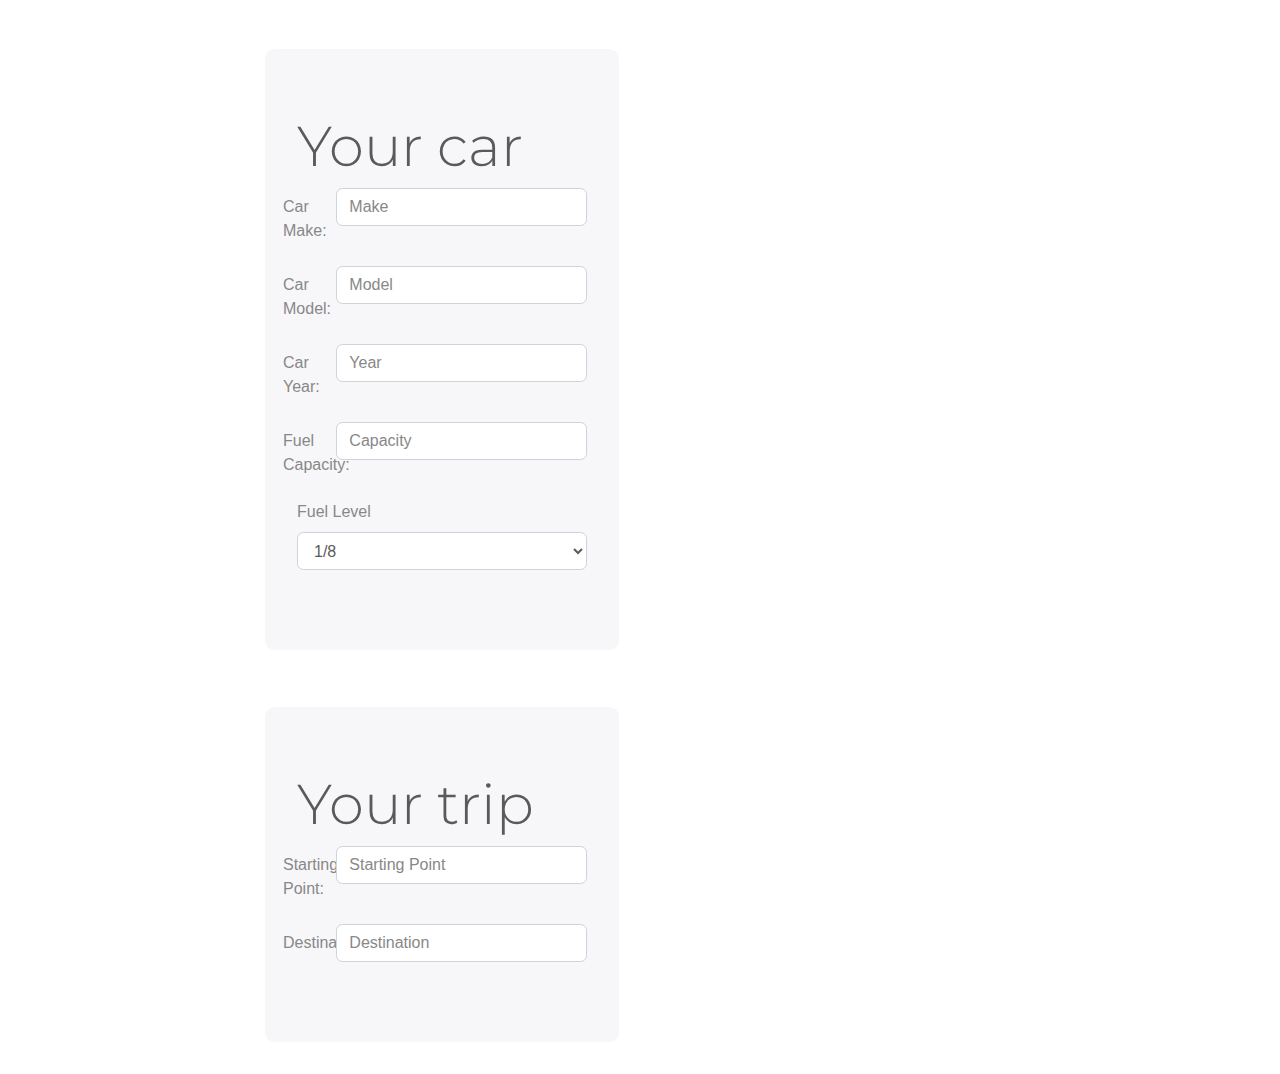
<file: user.html>
<html lang="en">
<head>
    <meta charset="UTF-8">
    <link rel="stylesheet" href="bootstrap.css">
    <title>Personalize</title>
</head>
<body>
  <br>
</span>
<div class="w3-main" style="margin: auto; width: 750px;">
  <div>
  <span style="display: inline-block; padding-right: 5px">
  <div class="jumbotron" id="Car Information" style="margin-top:25px">
    <h1 class="display-4">Your car</h1>
    <div class="form-group row" style="width: 20em">
      <label for="staticEmail" class="col-sm-2 col-form-label">Car Make:</label>
      <div class="col-sm-10">
        <input type="text" class="form-control" id="carMake" placeholder="Make">
        <div class="invalid-feedback" style="visibility: hidden;" id="makeErrorMessage">Sorry, we could not find your car make.</div>
      </div>
    </div>
    <div class="form-group row" style="width: 20em">
      <label for="staticEmail" class="col-sm-2 col-form-label">Car Model:</label>
      <div class="col-sm-10">
        <input type="text" class="form-control" id="carModel" placeholder="Model">
        <div class="invalid-feedback" style="visibility: hidden;" id="modelErrorMessage">Sorry, we could not find your car model.</div>
      </div>
    </div>
    <div class="form-group row" style="width: 20em">
      <label for="staticEmail" class="col-sm-2 col-form-label">Car Year:</label>
      <div class="col-sm-10">
        <input type="text" class="form-control" id="carYear" placeholder="Year">
        <div class="invalid-feedback" style="visibility: hidden;" id="yearErrorMessage">Sorry, we could not find your car year.</div>
      </div>
    </div>
    <div class="form-group row" style="width: 20em">
      <label for="staticEmail" class="col-sm-2 col-form-label">Fuel Capacity:</label>
      <div class="col-sm-10">
        <input type="text" class="form-control" id="fuelCapacity" placeholder="Capacity">
      </div>
  </div>

  <div class="form-group">
<label for="exampleSelect1">Fuel Level</label>
  <select class="form-control" id="exampleSelect1">
<!--  <placeholder = "please choose your current fuel level"></placeholder> -->
<option>1/8</option>
<option>1/4</option>
<option>1/2</option>
<option>5/8</option>
<option>3/4</option>
<option>full</option>
</select>
</div>
<div class="form-group">

</div>
</div>
</span>
</div>


</body>

<script>
int gasStops = 0;
int mpg = 0;
int gasInTank;

function findMPG = new function (make, model, year)
{
mpg = CarSearcher.findMPG(make, model, year);
if (mpg == -1)
{
mpg = 0;
document.getElementById("carMake").classList.add('is-invalid');
document.getElementById("makeErrorMessage").style.visibility = "visible";
}
else if (mpg == -2)
{
mpg = 0;
document.getElementById("carModel").classList.add('is-invalid');
document.getElementById("modelErrorMessage").style.visibility = "visible";
}
else if (mpg == -3)
{
mpg = 0;
document.getElementById("carYear").classList.add('is-invalid');
document.getElementById("YearErrorMessage").style.visibility = "visible";
}
else {
//TODO
}
// called when 'Find My Car' button hit
/*
* parse CSV and find the mpg of the car
* if car not found, show block that says that
* if found, show car's mpg and how many gasStops are needed (best case)
* calculate gasStops and update variable
* "If this does not seem like your car's mpg, enter manually and hit 'update' (another function)"
*/
}

function manualMPG = new function(entered)
{
mpg = entered;
// show car's mpg and how many gasStops are needed (best case)
// calculate gasStops and update variable
}
function theGasStops = new function ()
{
return gasStops;
}
</script>
<span style="display: inline-block; padding-right: 5px">
  <div class="jumbotron" id="Trip Information" style="margin-top:25px">
    <h1 class="display-4">Your trip</h1>
    <div class="form-group row" style="width: 20em">
      <!-- Eventually make this searchable? -->
      <label for="staticEmail" class="col-sm-2 col-form-label">Starting Point:</label>
      <div class="col-sm-10">
        <input type="text" class="form-control" id="startingPoint" placeholder="Starting Point">
      </div>
    </div>
    <div class="form-group row" style="width: 20em">
      <label for="staticEmail" class="col-sm-2 col-form-label">Destination:</label>
      <div class="col-sm-10">
        <input type="text" class="form-control" id="destination" placeholder="Destination">
      </div>
    </div>

</span>
</body>
</html>
</file>
